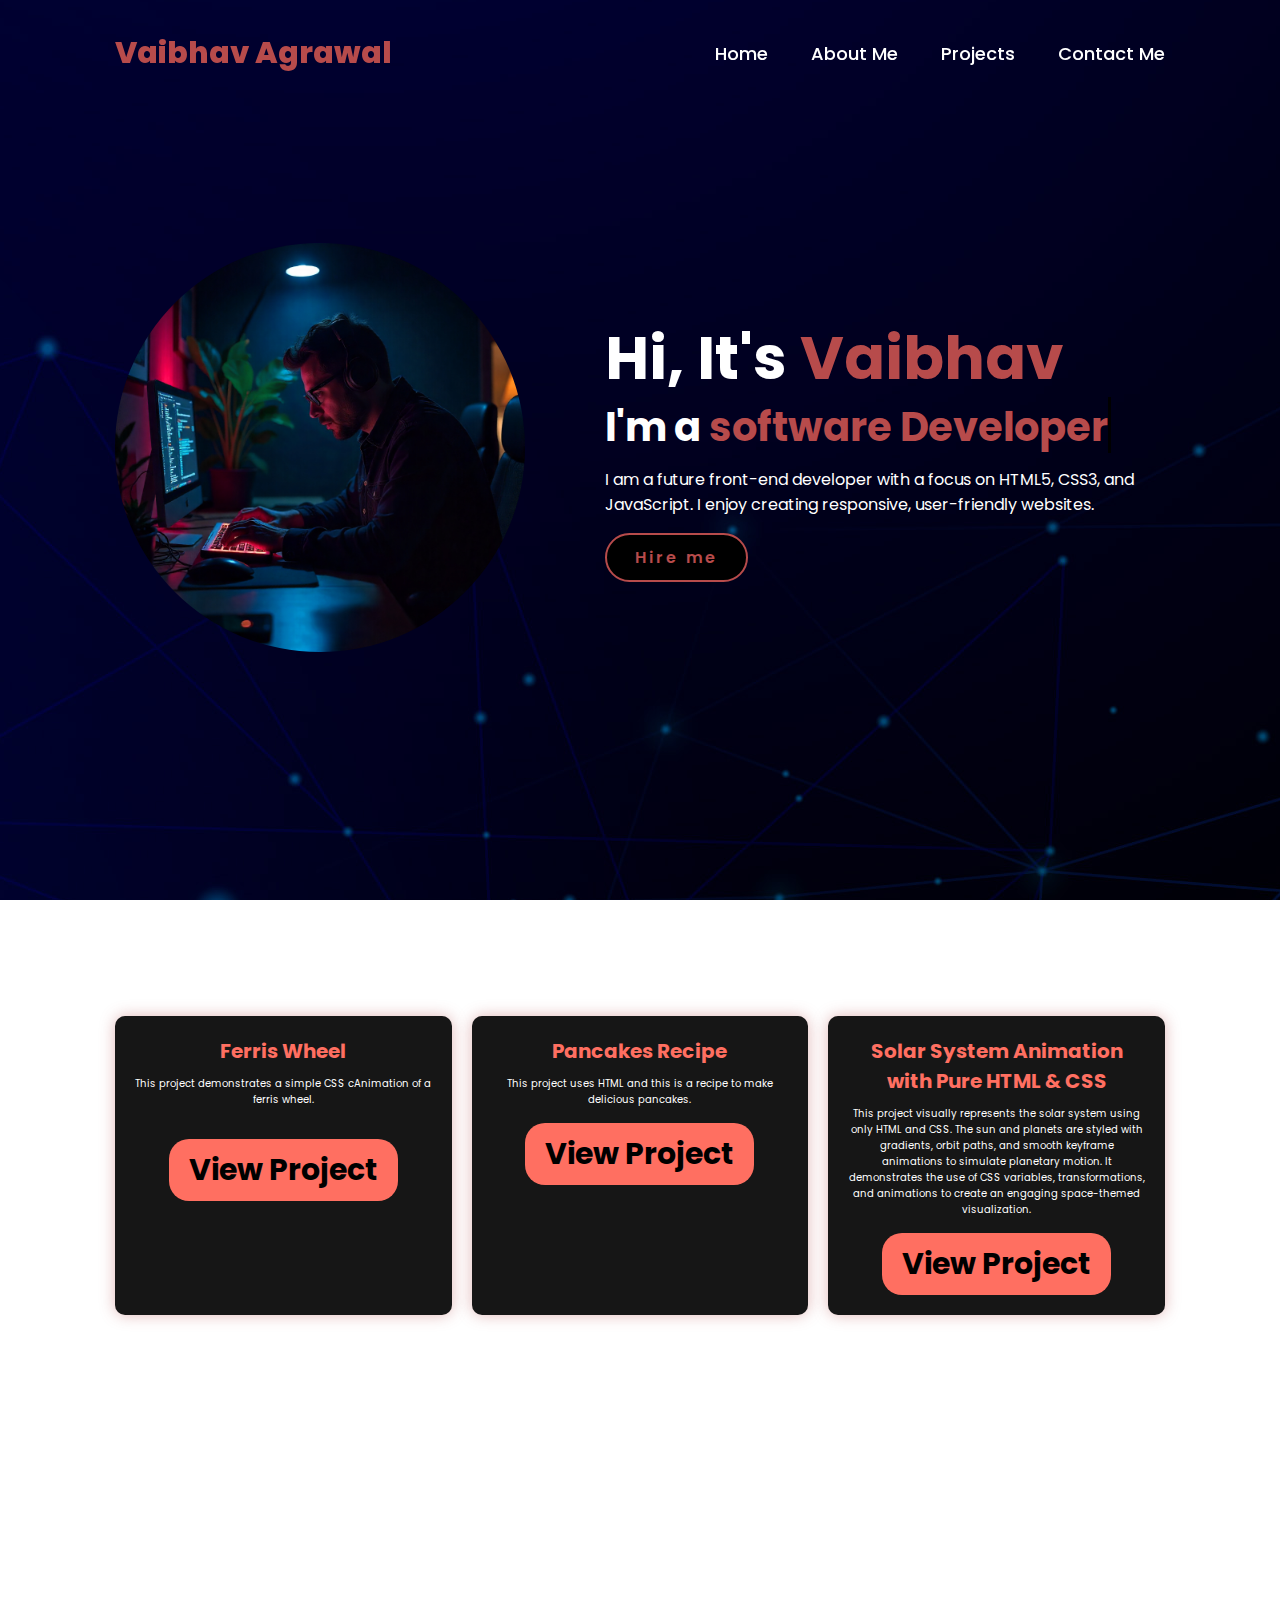
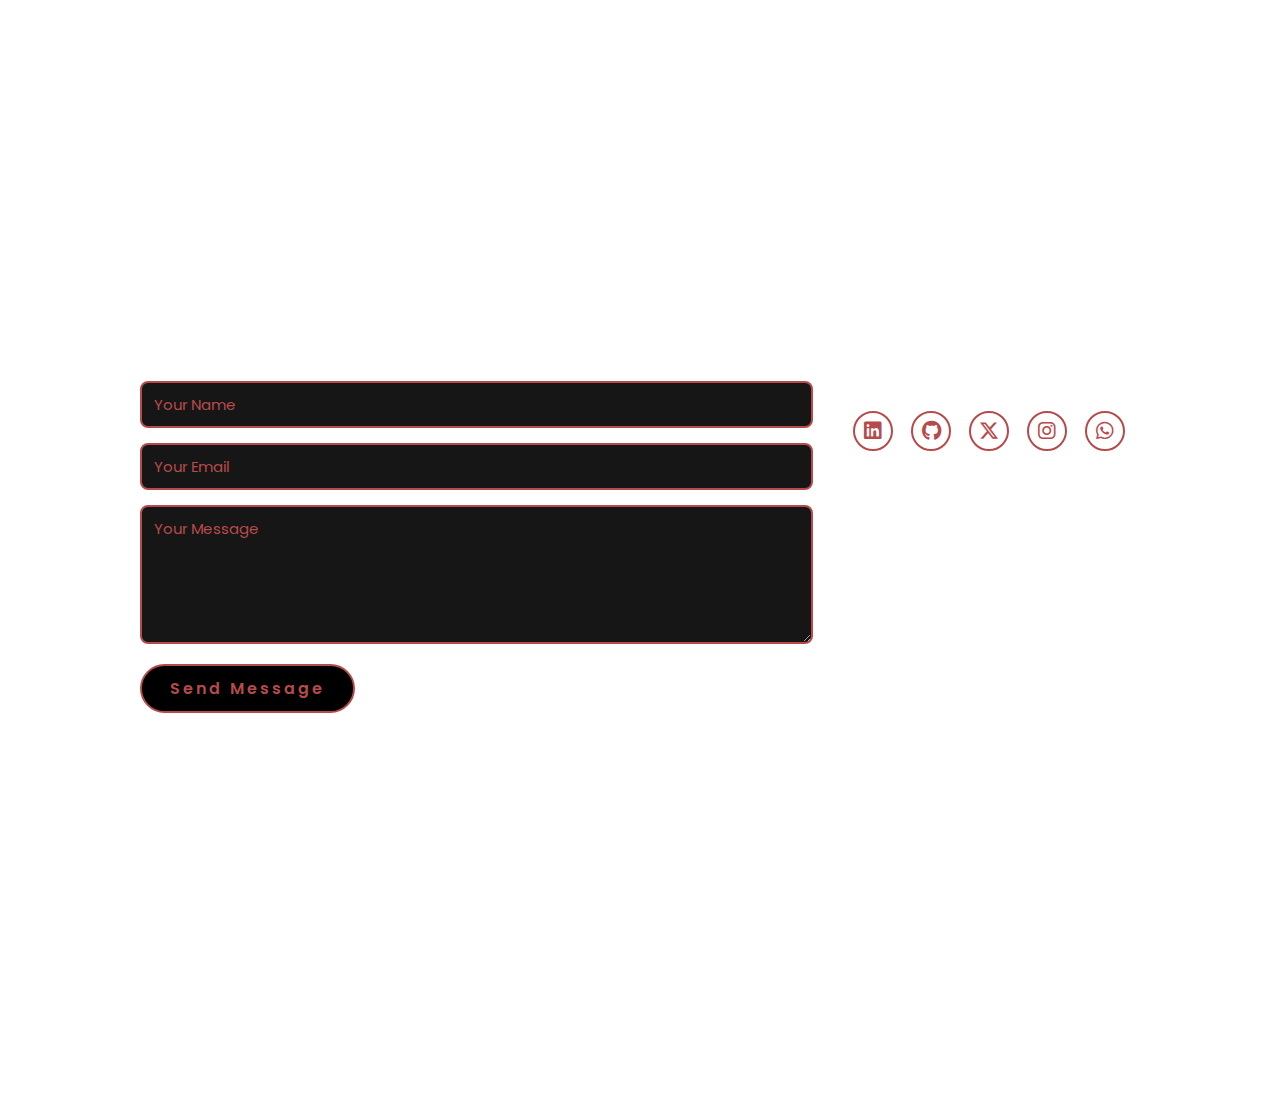
<file: index.html>
<!DOCTYPE html>
<html lang="en">
    
<head>
    <meta charset="UTF-8">
    <meta name="viewport" content="width=device-width, initial-scale=1.0">
    <link rel="stylesheet" href="https://cdnjs.cloudflare.com/ajax/libs/font-awesome/6.5.2/css/all.min.css">
    <link rel="stylesheet" href="style.css">
    <title>Portfolio Website</title>
</head>
<body>
    <header>
        <a href="#" class="logo">Vaibhav Agrawal</a>

        <nav>
            <a href="#" > Home</a>
            <a href="#" >About Me</a>
            <a href="#projects" >Projects</a>
            <a href="#contact" >Contact Me</a>
        </nav>
    </header>
    <section class="home">
        <div class="home-img">
            <img src="./photo.jpeg" alt="">
        </div>
        <div class="home-content" >
            <h1>Hi, It's <span>Vaibhav</span></h1>
            <h3 class="typing-text">I'm a <span></span></h3>
            <p> I am a future front-end developer with a focus on HTML5, CSS3, and JavaScript. I enjoy creating responsive, user-friendly websites. </p>
            <br>
          

            <a href="#contact" class="btn">Hire me</a>
        </div>
    </section>
  <section class="projects" id="projects">
    <h3>Projects</h3>
    <div class="grid">
      <div class="card">
        <a href="Ferris_Wheel.html" target="_blank"><h4>Ferris Wheel</h4></a>
        <p>This project demonstrates a simple CSS cAnimation of a ferris wheel.</p>
        <br>
        <a href="Ferris_Wheel.html" target="_blank" class="view-btn"><h1>View Project</h1></a>
      </div>
      <div class="card">
        <a href="Recipe.html" target="_blank"><h4>Pancakes Recipe</h4></a>
        <p>This project uses HTML and this is a recipe to make delicious pancakes.</p>
        <a href="Recipe.html" target="_blank" class="view-btn"><h1>View Project</h1></a>
      </div>
      <div class="card">
        <a href="MoonOrbit.html" target="_blank"><h4>Solar System Animation with Pure HTML & CSS</h4></a>
        <p>This project visually represents the solar system using only HTML and CSS. The sun and planets are styled with gradients, orbit paths, and smooth keyframe animations to simulate planetary motion. It demonstrates the use of CSS variables, transformations, and animations to create an engaging space-themed visualization.</p>
        <a href="MoonOrbit.html" target="_blank" class="view-btn"><h1>View Project</h1></a>
      </div>
      <h3>And many more....</h3>
    </div>
  </section>
    <hr>

<section class="contact" id="contact">
  <h3>Connect with Me</h3>
  <p style="text-align:center; font-size:1.6rem; margin-bottom:2rem;">Feel free to reach out for collaborations, projects, or just to say hello!</p>

  <div class="contact-container">
    <div class="contact-form">
      <form>
        <input type="text" name="name" placeholder="Your Name">
        <input type="email" name="email" placeholder="Your Email" >
        <textarea name="message" rows="5" placeholder="Your Message"></textarea>
        <a href="message.html" target="_blank" class="btn">Send Message</a>
      </form>
    </div>

                <div class="social-icons">
                <a href="https://www.linkedin.com/in/vaibhav-agrawal-401150246/" target="_blank"><i class="fa-brands fa-linkedin"></i></a>
                <a href="https://github.com/vaibhavagrawalsst2029" target="_blank"><i class="fa-brands fa-github"></i></a>
                <a href="https://x.com/" target="_blank"><i class="fa-brands fa-x-twitter"></i></a>
                <a href="https://www.instagram.com/" target="_blank"><i class="fa-brands fa-instagram"></i></a>
                <a href="https://wa.me/8109130692" target="_blank"><i class="fa-brands fa-whatsapp"></i></a>
            </div>
  </div>
</section>
    <footer>
        <p>&copy; 2025 Vaibhav Agrawal. Built with HTML and CSS.</p>
    </footer>

</body>
</html>
</file>
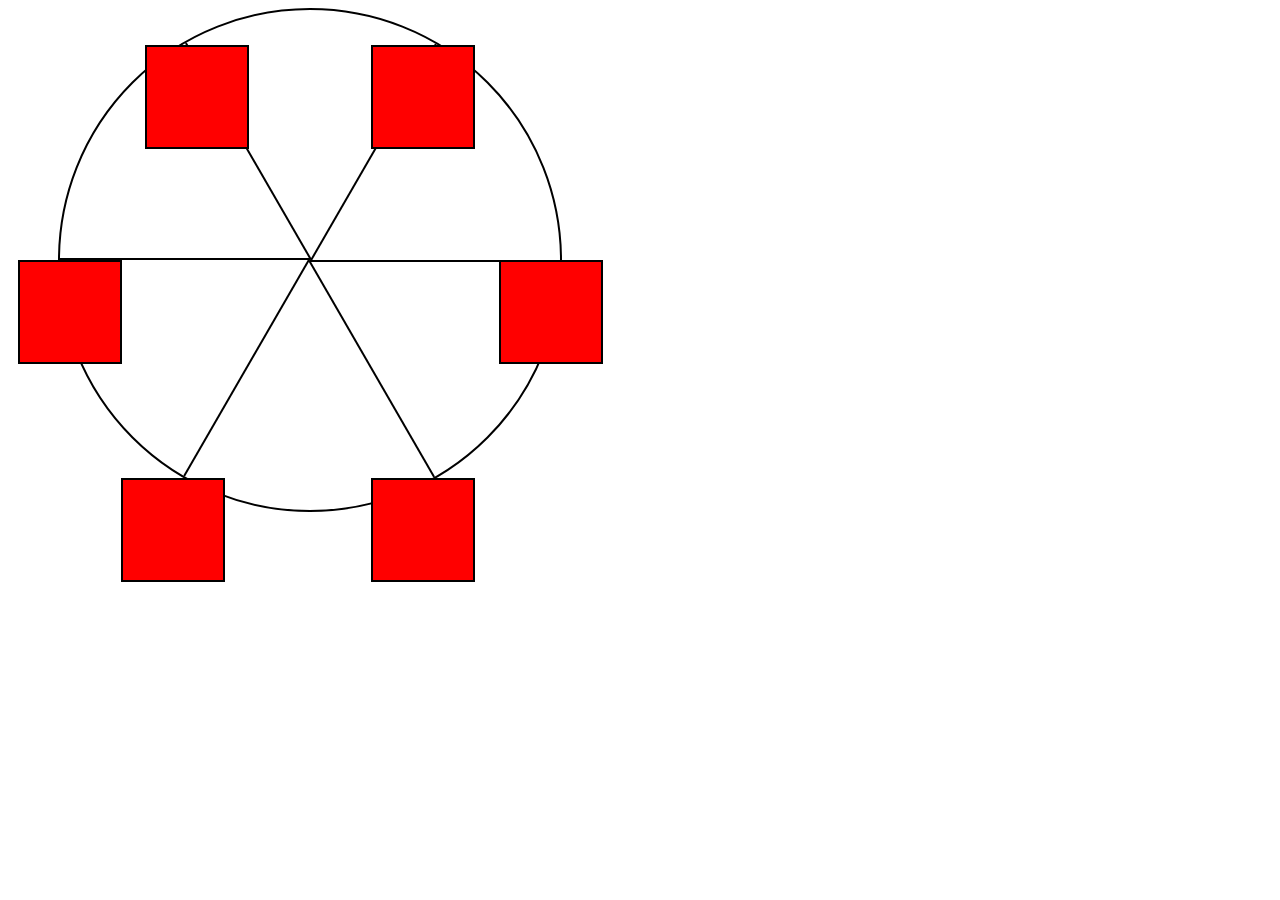
<file: Ferris_Wheel.html>
<!DOCTYPE html>
<html lang="en">
<head>
    <meta charset="UTF-8">
    <meta name="viewport" content="width=device-width, initial-scale=1.0">
    <title>Document</title>
    <style>
        .wheel {
  border: 2px solid black;
  border-radius: 50%;
  margin-left: 50px;
  position: absolute;
  height: 55vw;
  width: 55vw;
  max-width: 500px;
  max-height: 500px;
  animation-name: wheel;
  animation-duration: 10s;
  animation-iteration-count: infinite;
  animation-timing-function: linear;
}

.line {
  background-color: black;
  width: 50%;
  height: 2px;
  position: absolute;
  top: 50%;
  left: 50%;
  transform-origin: 0% 0%;
}

.line:nth-of-type(2) {
  transform: rotate(60deg);
}
.line:nth-of-type(3) {
  transform: rotate(120deg);
}
.line:nth-of-type(4) {
  transform: rotate(180deg);
}
.line:nth-of-type(5) {
  transform: rotate(240deg);
}
.line:nth-of-type(6) {
  transform: rotate(300deg);
}

.cabin {
  background-color: red;
  width: 20%;
  height: 20%;
  position: absolute;
  border: 2px solid;
  transform-origin: 50% 0%;
  animation: cabins 10s ease-in-out infinite;
}

.cabin:nth-of-type(1) {
  right: -8.5%;
  top: 50%;
}
.cabin:nth-of-type(2) {
  right: 17%;
  top: 93.5%;
}
.cabin:nth-of-type(3) {
  right: 67%;
  top: 93.5%;
}
.cabin:nth-of-type(4) {
  left: -8.5%;
  top: 50%;
}
.cabin:nth-of-type(5) {
  left: 17%;
  top: 7%;
}
.cabin:nth-of-type(6) {
  right: 17%;
  top: 7%;
}

@keyframes wheel {
   0% {
     transform: rotate(0deg);
   }
   100% {
     transform: rotate(360deg);
   }
}

@keyframes cabins {
  0% {
    transform: rotate(0deg);
  }
  25% {
    background-color: yellow;
  }
  50% {
    background-color: purple;
  }
  75% {
    background-color: yellow;
  }
  100% {
    transform: rotate(-360deg);
  }
}
    </style>
</head>
<body>
    <div class="wheel">
      <span class="line"></span>
      <span class="line"></span>
      <span class="line"></span>
      <span class="line"></span>
      <span class="line"></span>
      <span class="line"></span>

      <div class="cabin"></div>
      <div class="cabin"></div>
      <div class="cabin"></div>
      <div class="cabin"></div>
      <div class="cabin"></div>
      <div class="cabin"></div>
    </div>
</body>
</html>
</file>
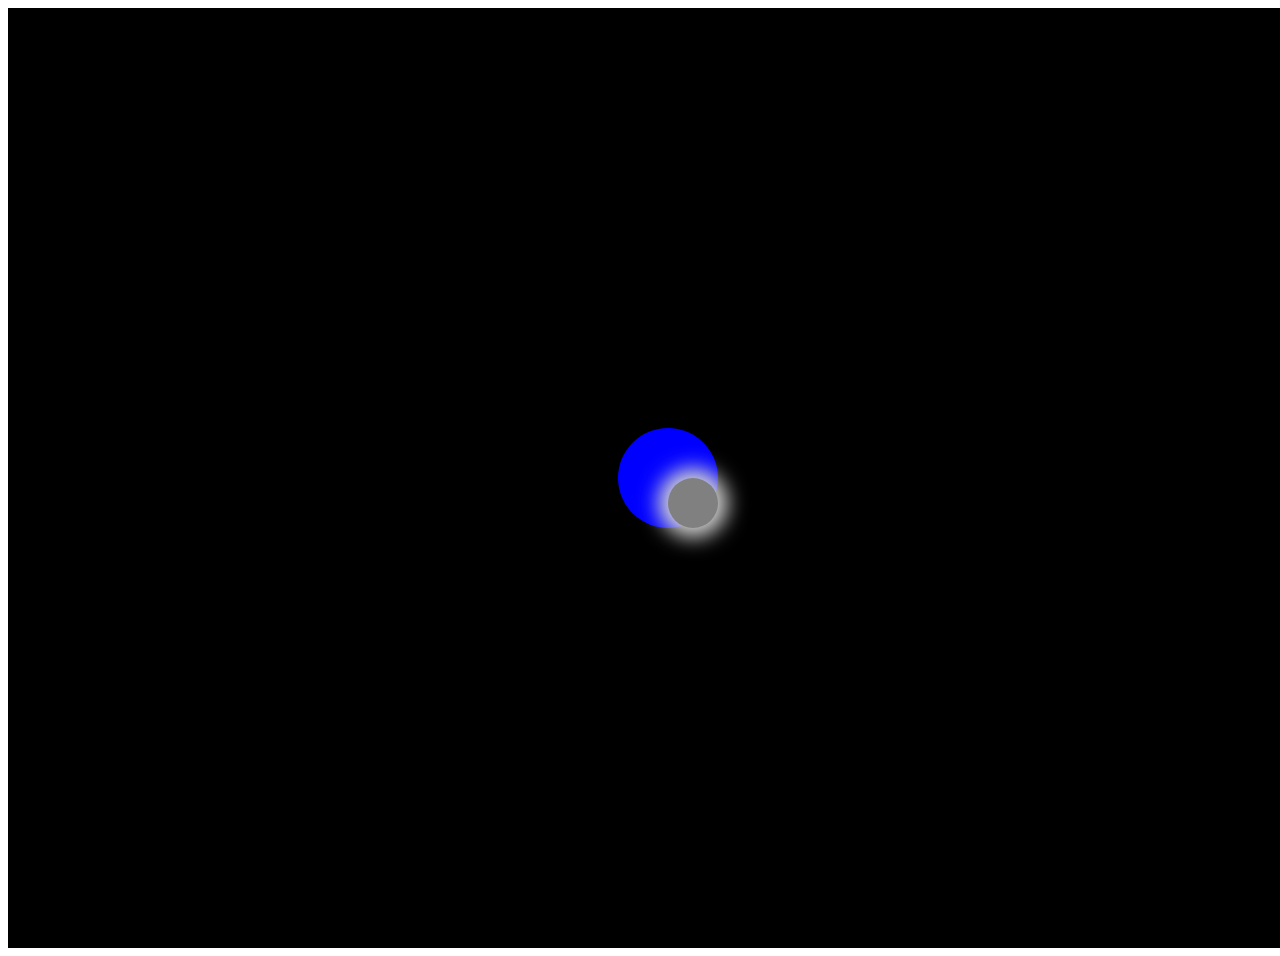
<file: MoonOrbit.html>
<!DOCTYPE html>
<html lang="en">
<head>
    <meta charset="UTF-8">
    <meta name="viewport" content="width=device-width, initial-scale=1.0">
    <title>orbiting</title>
    <style>
        .container{
            height:100vh;
            width:100vw;
            padding: 20px;
            background-color: black;
            display: flex;
            justify-content: center;
            align-items: center;
            position: relative;
           
        }
        .moon{
            height: 50px;
            width: 50px;
            background-color: grey;
            border-radius: 50%;
            box-shadow: 0 0 20px 10px lightgrey;
            animation: rotate 20s linear infinite; 
            position: absolute; 
            transform: translate(50%,50%);
           
        }
        .earth{
            height: 100px;
            width: 100px;
            background-color:blue;
            border-radius: 50%;
            
        }
        @keyframes rotate {
            0%{
            transform: rotate(0deg) translate(200px);
            }
            100%{
            transform: rotate(360deg) translate(200px) ;
            }
        }
        
    </style>
</head>
<body>
   <div class="container">
    <div class="moon"></div>
     <div class="earth"></div>

   </div>
    
</body>
</html>
</file>
<file: style.css>
@import url('https://fonts.googleapis.com/css2?family=Poppins:wght@100;200;300;400;500;600&display=swap');

html {
    scroll-behavior: smooth;
}
*{
    margin: 0;
    padding: 0;
    box-sizing: border-box;
    text-decoration: none;
    border: none;
    outline: none;
    font-family: 'Poppins', sans-serif;
}

html{
    font-size: 62.5%;
}

body{
    width: 100%;
    height: 100vh;
    overflow-x: hidden;
    background-color: transparent;
    color: white;
    background-image: url("./bg.jpg");
    background-position:center;
    background-attachment: fixed;
}

header{
    margin-top: 20px;
    position: fixed;
    top: 0;
    left: 0;
    width: 100%;
    padding: 1rem 9%;
    background-color: transparent;
    filter: drop-shadow(10px);
    display: flex;
    justify-content: space-between;
    align-items: center;
    z-index: 100;
}

.logo{
    font-size: 3rem;
    color: #b74b4b;
    font-weight: 800;
    cursor: pointer;
    transition: 0.5s ease;
}

.logo:hover{
    transform: scale(1.1);
}

nav a{
    font-size: 1.8rem;
    color: white;
    margin-left: 4rem;
    font-weight: 500;
    transition: 0.3s ease;
    border-bottom: 3px solid transparent;
}

nav a:hover,
nav a.active{
    color: #b74b4b;
    border-bottom: 3px solid #b74b4b;
}

@media(max-width:995px){
    nav{
        position: absolute;
        display: none;
        top: 0;
        right: 0;
        width: 40%;
        border-left: 3px solid #b74b4b;
        border-bottom: 3px solid #b74b4b;
        border-bottom-left-radius: 2rem;
        padding: 1rem solid;
        background-color: #161616;
        border-top: 0.1rem solid rgba(0,0,0,0.1);
    }

    nav.active{
        display: block;
    }

    nav a{
        display: block;
        font-size: 2rem;
        margin: 3rem 0;
    }

    nav a:hover,
    nav a.active{
        padding: 1rem;
        border-radius: 0.5rem;
        border-bottom: 0.5rem solid #b74b4b;
    }
}

section{
    min-height: 100vh;
    padding: 5rem 9% 5rem;
}

.home{
    display: flex;
    justify-content: center;
    align-items: center;
    gap: 8rem;
    

}

.home .home-content h1{
    font-size: 6rem;
    font-weight: 700;
    line-height: 1.3;
}

span{
    color: #b74b4b;
}

.home-content h3{
    font-size: 4rem;
    margin-bottom: 1rem;
    font-weight: 700;
}

.home-content p{
    font-size: 1.6rem;
}

.home-img{
    border-radius: 50%;
}

.home-img img{
    position: relative;
    width: 32vw;
    border-radius: 50%;
    box-shadow: 0 0 25px solid #b74b4b;
    cursor: pointer;
    transition: 0.2s linear;
}

.home-img img:hover{
    font-size: 1.8rem;
    font-weight: 500;
}

.social-icons a{
    display: inline-flex;
    justify-content: center;
    align-items: center;
    width: 4rem;
    height: 4rem;
    background-color: transparent;
    border: 0.2rem solid #b74b4b;
    font-size: 2rem;
    border-radius: 50%;
    margin: 3rem 1.5rem 3rem 0;
    transition: 0.3s ease;
    color: #b74b4b;
}

.social-icons a:hover{
    color: black;
    transform: scale(1.3) translateY(-5px);
    background-color: #b74b4b;
    box-shadow: 0  0 25px #b74b4b;
}

.btn{
    display: inline-block;
    padding: 1rem 2.8rem;
    background-color: black;
    border-radius: 4rem;
    font-size: 1.6rem;
    color: #b74b4b;
    letter-spacing: 0.3rem;
    font-weight: 600;
    border: 2px solid #b74b4b;
    transition: 0.3s ease;
    cursor: pointer;
}

.btn:hover{
    transform: scale3d(1.03);
    background-color: #b74b4b;
    color: black;
    box-shadow: 0 0 25px #b74b4b;
}

.typing-text{
    font-size: 34px;
    font-weight: 600;
    min-width: 280px;
}

.typing-text span{
    position: relative;
}

.typing-text span::before{
    content: "software Developer";
    color: #b74b4b;
    animation: words 17s infinite;
}

.typing-text span::after{
    content: "";
    position: absolute;
    width: calc(100% + 8px);
    height: 100%;
    border-left: 3px solid black;
    right: -8;
    animation: cursor 0.6s infinite;
}

.contact {
  padding: 7rem 9% 5rem;
}

.contact h3 {
  font-size: 3rem;
  margin-bottom: 2rem;
  text-align: center;
}

.contact-container {
  display: flex;
  justify-content: space-between;
  gap: 4rem;
  max-width: 1000px;
  margin: auto;
  flex-wrap: wrap;
  align-items: flex-start;
}

.contact-form {
  flex: 1 1 400px;
}

.contact-form input,
.contact-form textarea {
  width: 100%;
  padding: 1rem 1.2rem;
  margin-bottom: 1.5rem;
  border: 2px solid #b74b4b;
  border-radius: 0.8rem;
  background: #161616;
  color: #e0f7fa;
  font-size: 1.5rem;
}

.contact-form input::placeholder,
.contact-form textarea::placeholder {
  color: #b74b4b;
}

.contact-form button.btn {
  display: inline-block;
  padding: 1rem 2.5rem;
  font-size: 1.6rem;
  border-radius: 3rem;
  border: 2px solid #b74b4b;
  color: #b74b4b;
  background: transparent;
  cursor: pointer;
  transition: 0.3s;
}

.contact-form button.btn:hover {
  background: #b74b4b;
  color: #292929;
  transform: scale(1.05);
  box-shadow: 0 0 20px #b74b4b;
}


.projects h3,
.contact h3 {
  font-size: 3rem;
  margin-bottom: 2rem;
  text-align: center;
}
.projects .grid {
  display: grid;
  grid-template-columns: repeat(auto-fit, minmax(250px, 1fr));
  gap: 2rem;
}
.card {
  background: #161616;
  padding: 2rem;
  border-radius: 1rem;
  text-align: center;
  box-shadow: 0 0 15px rgba(183, 75, 75, 0.4);
}

.card h4 {
  font-size: 2rem;
  color: #ff6f61;
  margin-bottom: 1rem;
  transition: 0.3s;
}
.card h4:hover {
  color: #ff3b2f;
}

.card a.view-btn {
  display: inline-block;
  margin-top: 1.5rem;
  padding: 0.8rem 2rem;
  font-size: 1.5rem;
  font-weight: 600;
  color: #000;
  background: #ff6f61;
  border-radius: 2rem;
  text-decoration: none;
  transition: 0.3s;
}
.card a.view-btn:hover {
  background: #ff3b2f;
  color: #fff;
  transform: scale(1.05);
  box-shadow: 0 0 15px #ff6f61;
}


@keyframes cursor{
    to{
        border-left: 3px solid #b74b4b;
    }
}

@keyframes words{
    0%, 20%{
        content: "Web Developer";
    }
    21%, 40%{
        content: "Developer";
    }
    41%, 60%{
        content: "Web Designer";
    }
    61%, 80%{
        content: "Student";
    }
    81%, 100%{
        content: "SSTian";
    }
}

@media (max-width: 1000px){
    .home{
        gap: 4rem;
    }
}

@media(max-width:995px){
    .home{
        flex-direction: column;
        margin: 5rem 4rem;
    }

    .home .home-content h3{
        font-size: 2.5rem;
    }

    .home-content h1{
        font-size: 5rem;
    }

    .home-img img{
        width: 70vw;
        margin-top: 4rem;
    }
}
</file>
